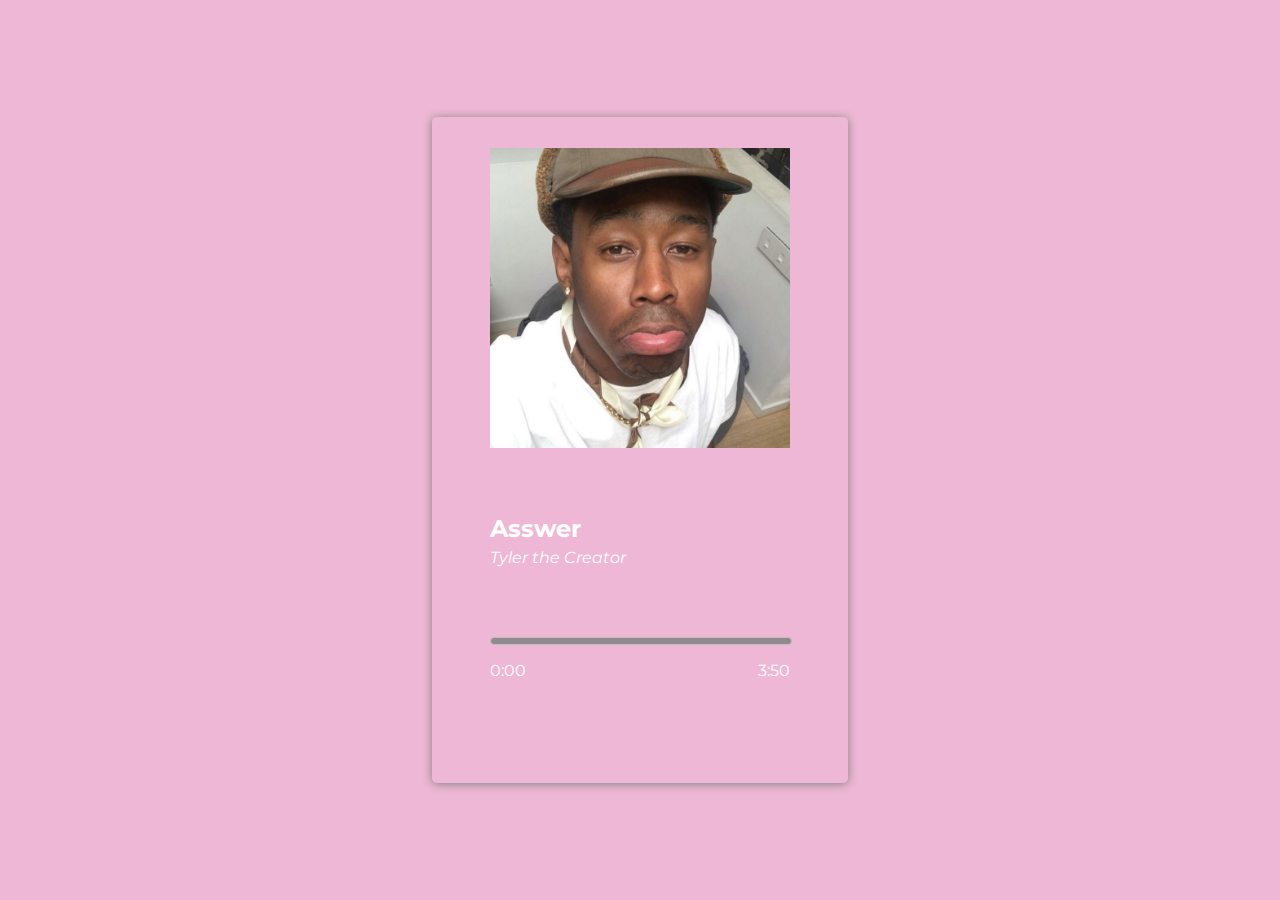
<file: radio.html>
<!DOCTYPE html>
<html lang="pt-br">
<head>
    <meta charset="UTF-8">
    <meta http-equiv="X-UA-Compatible" content="IE=edge">
    <meta name="viewport" content="width=device-width, initial-scale=1.0">
    <link rel="stylesheet" href="https://pro.fontawesome.com/releases/v5.10.0/css/all.css" integrity="sha384-AYmEC3Yw5cVb3ZcuHtOA93w35dYTsvhLPVnYs9eStHfGJvOvKxVfELGroGkvsg+p" crossorigin="anonymous"/>
    <link rel="preconnect" href="https://fonts.googleapis.com">
    <link rel="preconnect" href="https://fonts.gstatic.com" crossorigin>
    <link href="https://fonts.googleapis.com/css2?family=Montserrat&display=swap" rel="stylesheet">
    <link rel="stylesheet" href="radio.css">
    <title>Projeto Player Spotify</title>
</head>
<body>

    <div class="player">

        <img src="img/1.jpg">
    <div class="descricao">
        <h2>Answer</h2>
        <i>Tyler The Creator</i>
    </div>
    <div class="duracao">
        <div class="barra">
            <progress value="0" max="1"></progress>
        </div>
        <div class="tempo">
            <p class="inicio">0:00</p>
            <p class="fim">3:40</p>
        </div>
    </div>
    <div class="player1">
        <i class="fas fa-step-backward setas anterior"></i>
        <i class="fas fa-play-circle botao-play"></i>
        <i class="fas fa-pause-circle botao-pause"></i>
        <i class="fas fa-step-forward setas proxima"></i>
    </div>

    </div>

    <audio src="./music/Answer.m4a"></audio>
    <script src="radio.js"></script>
</body>
</html>
</file>
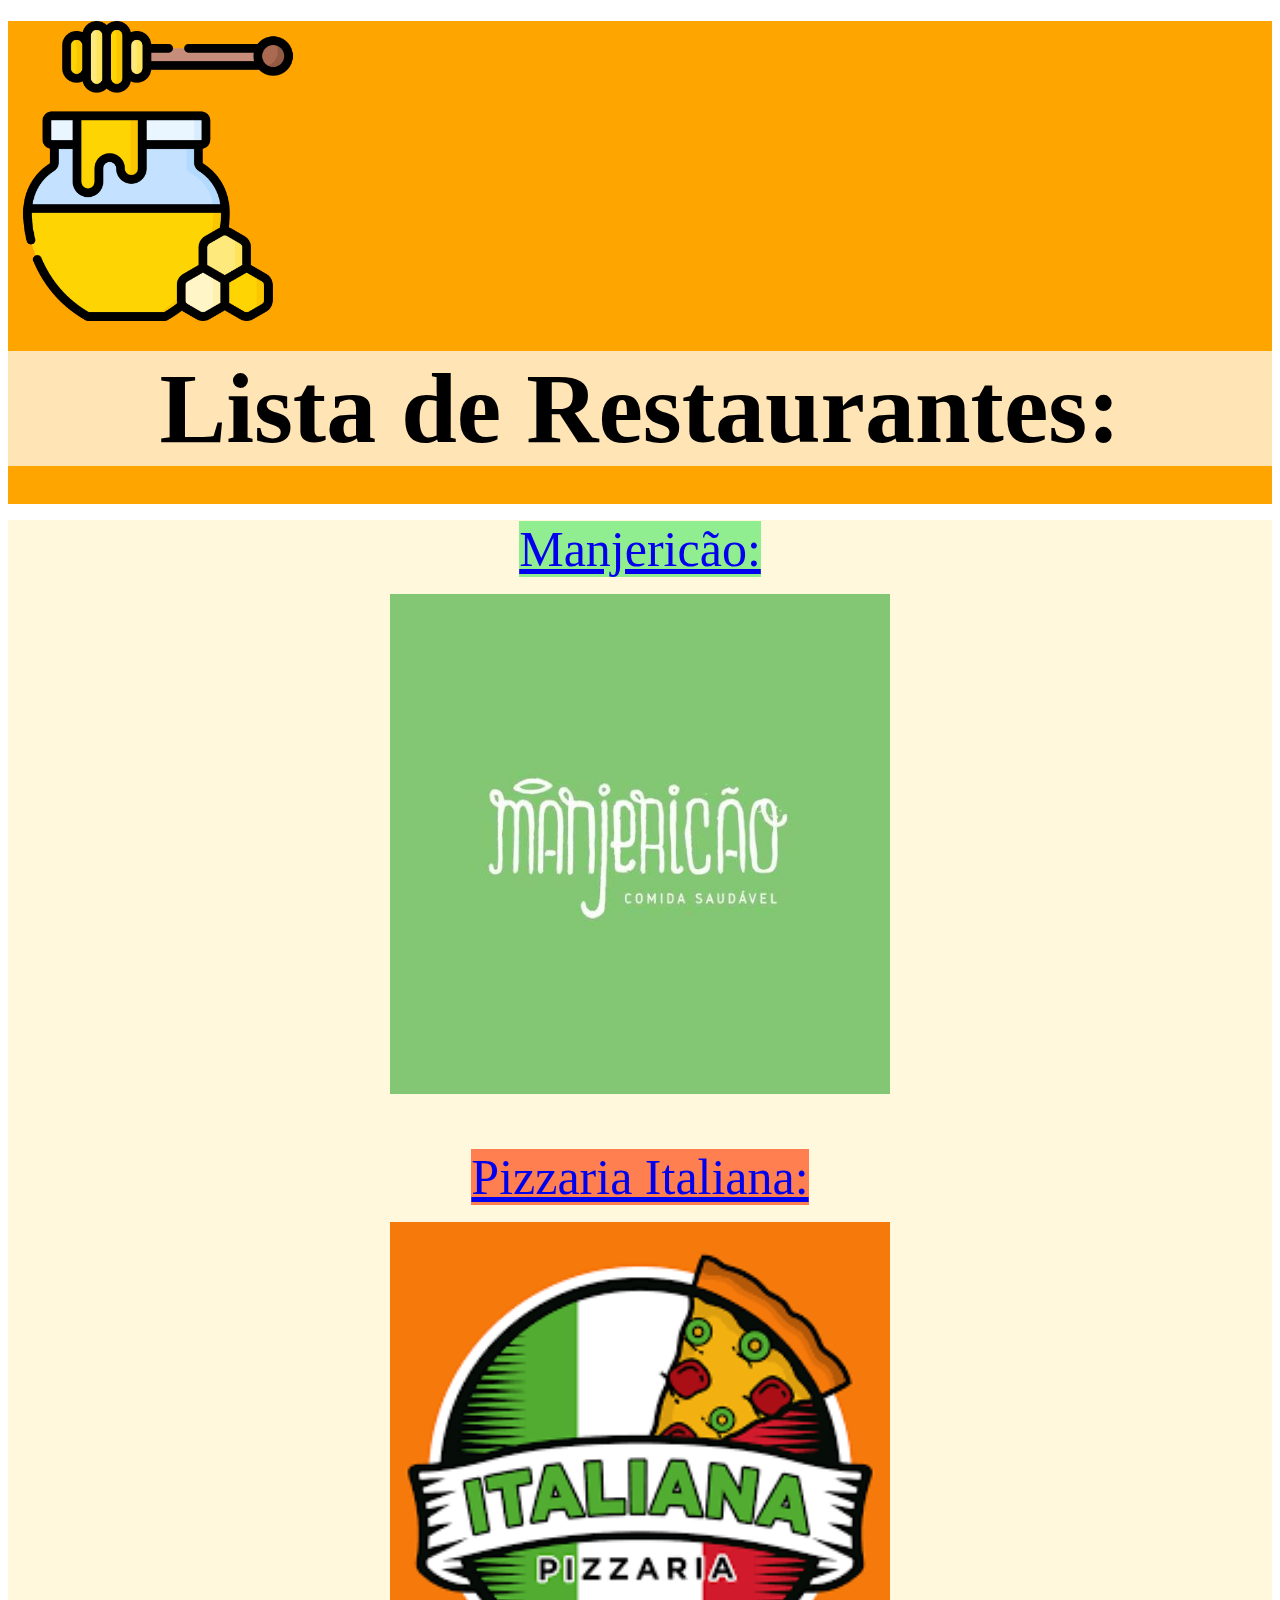
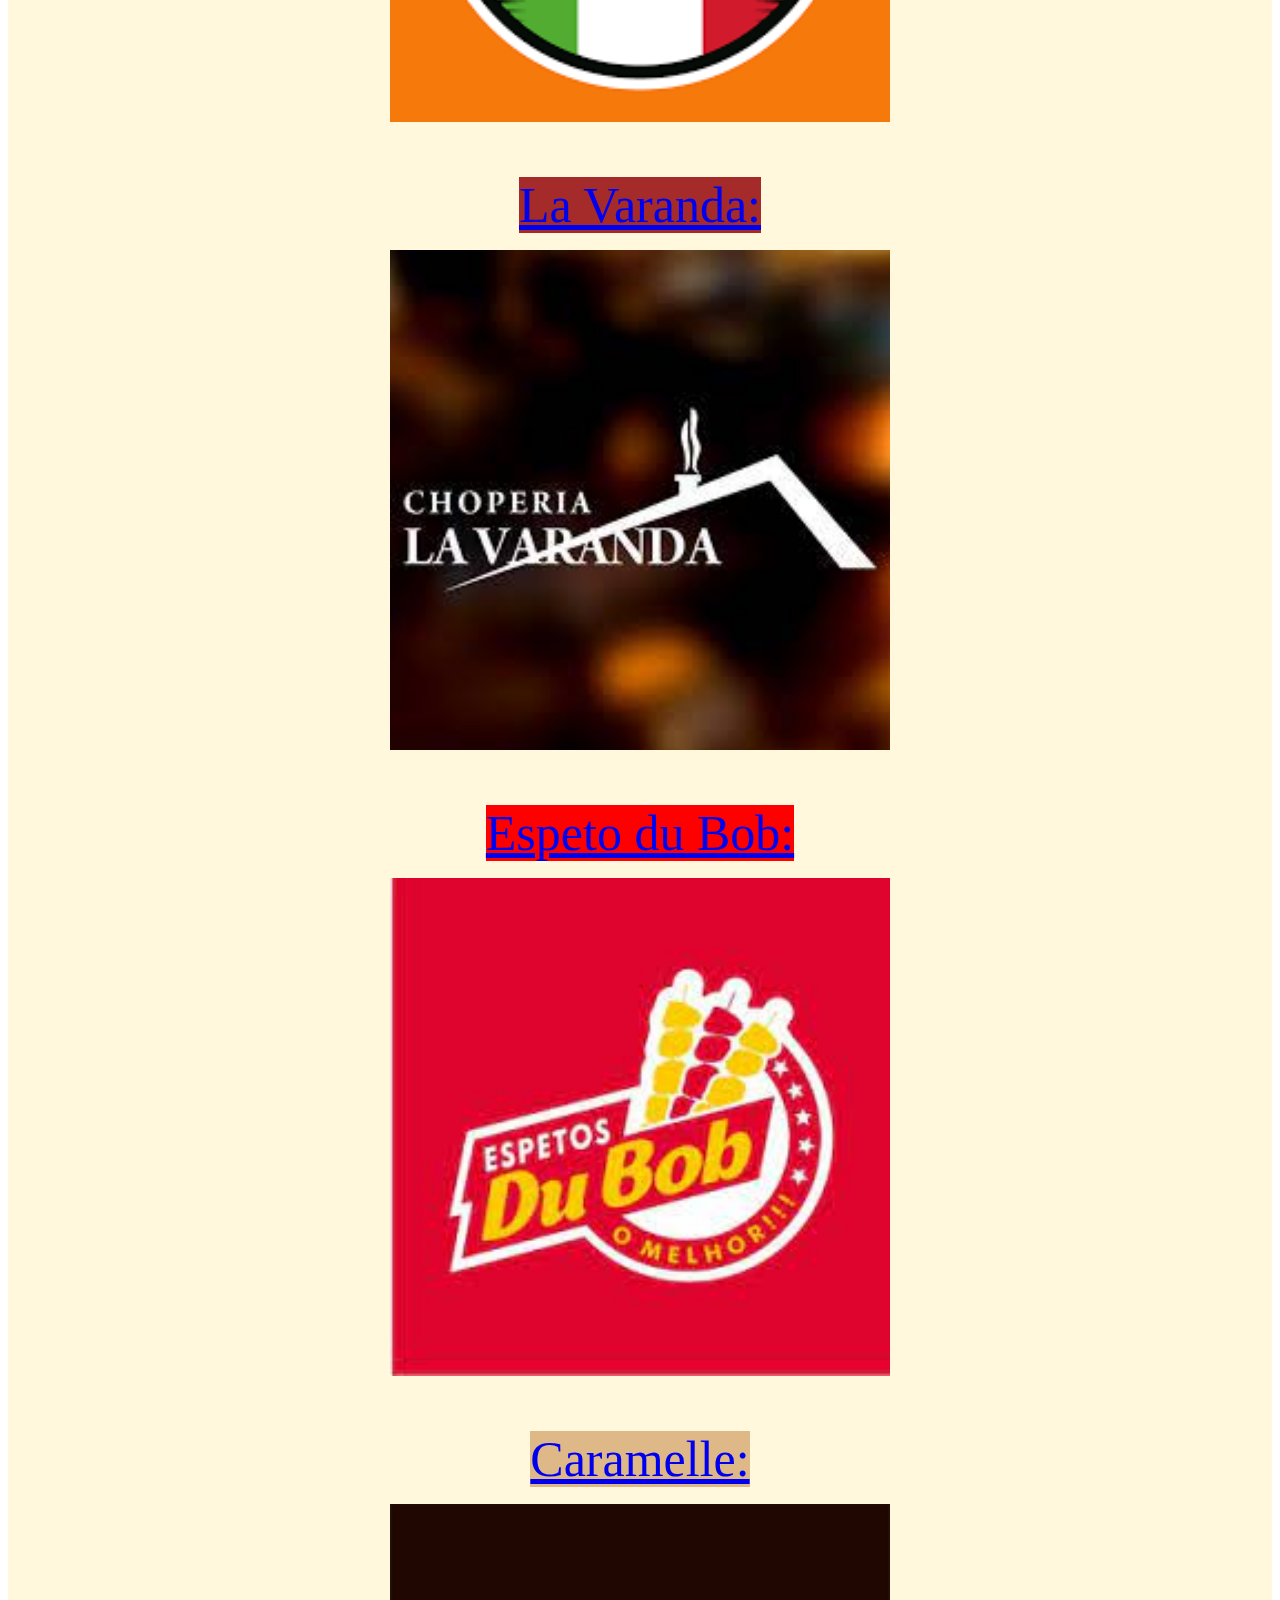
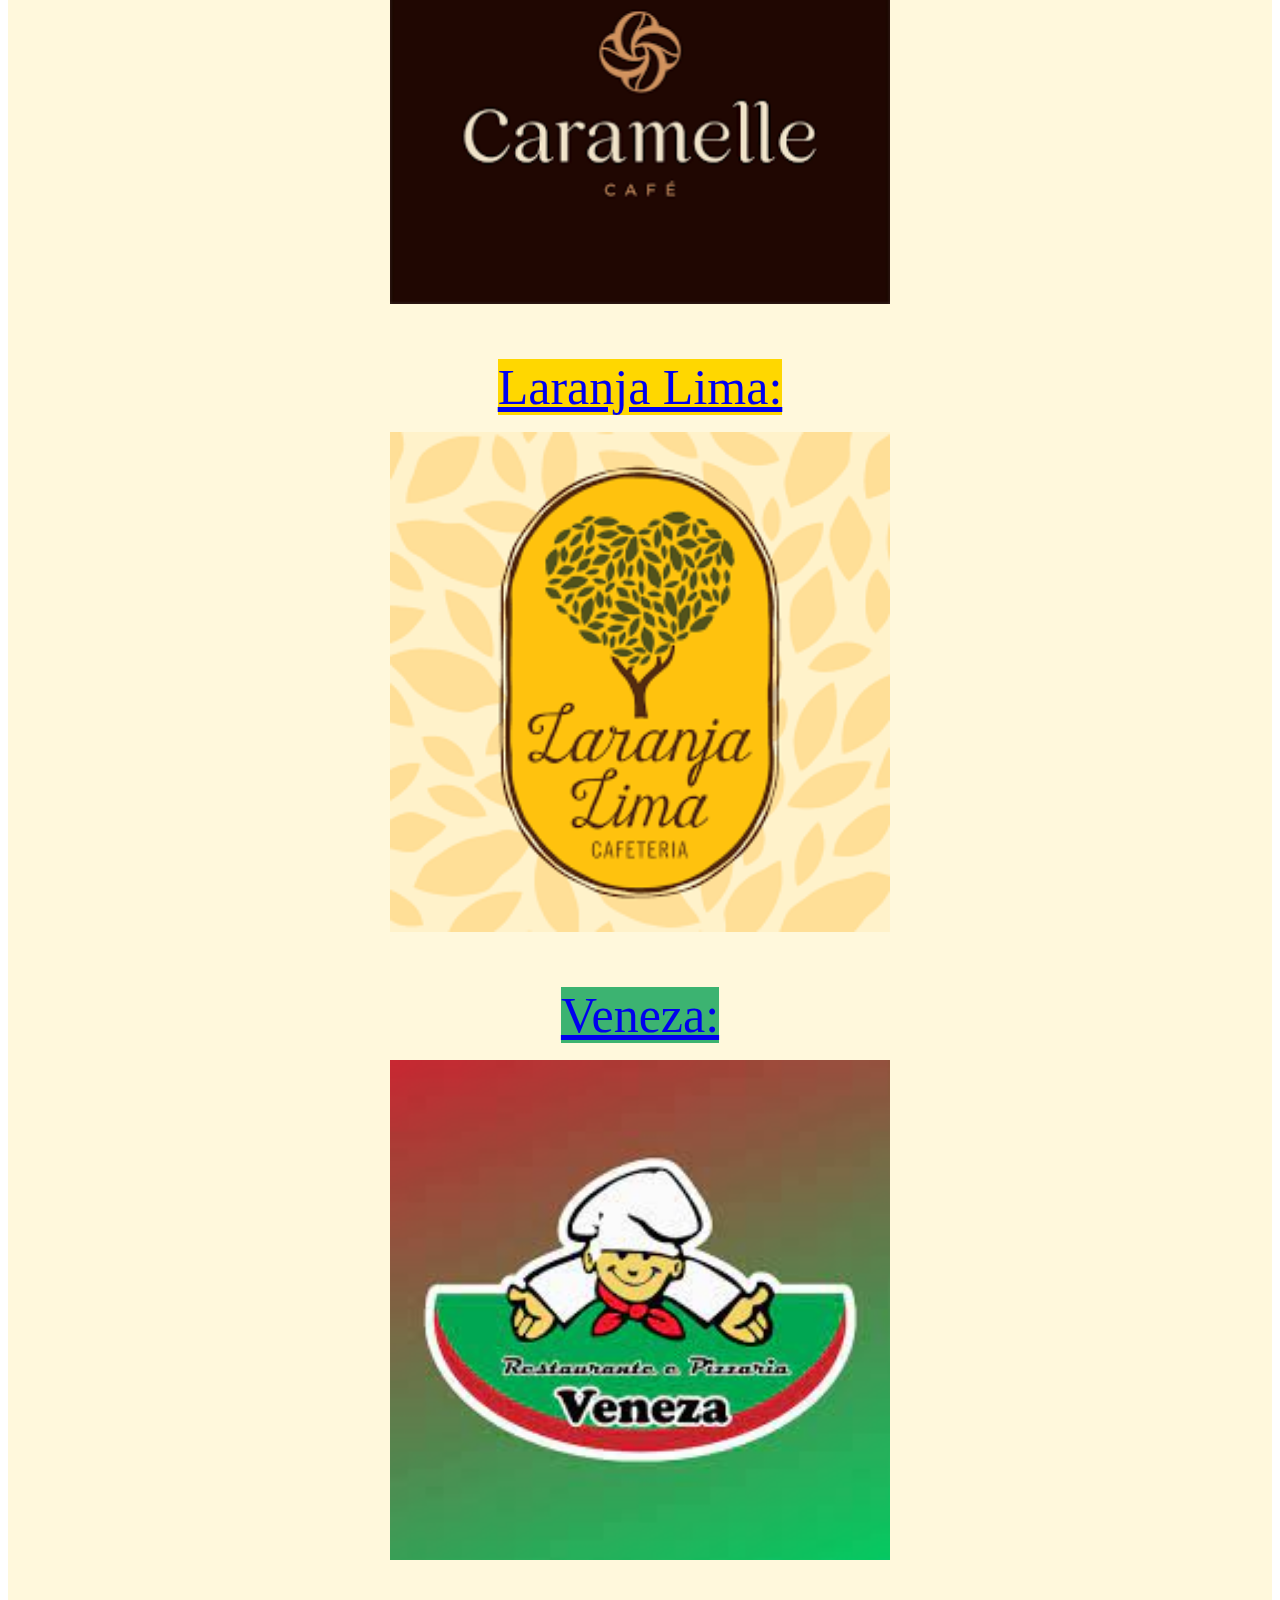
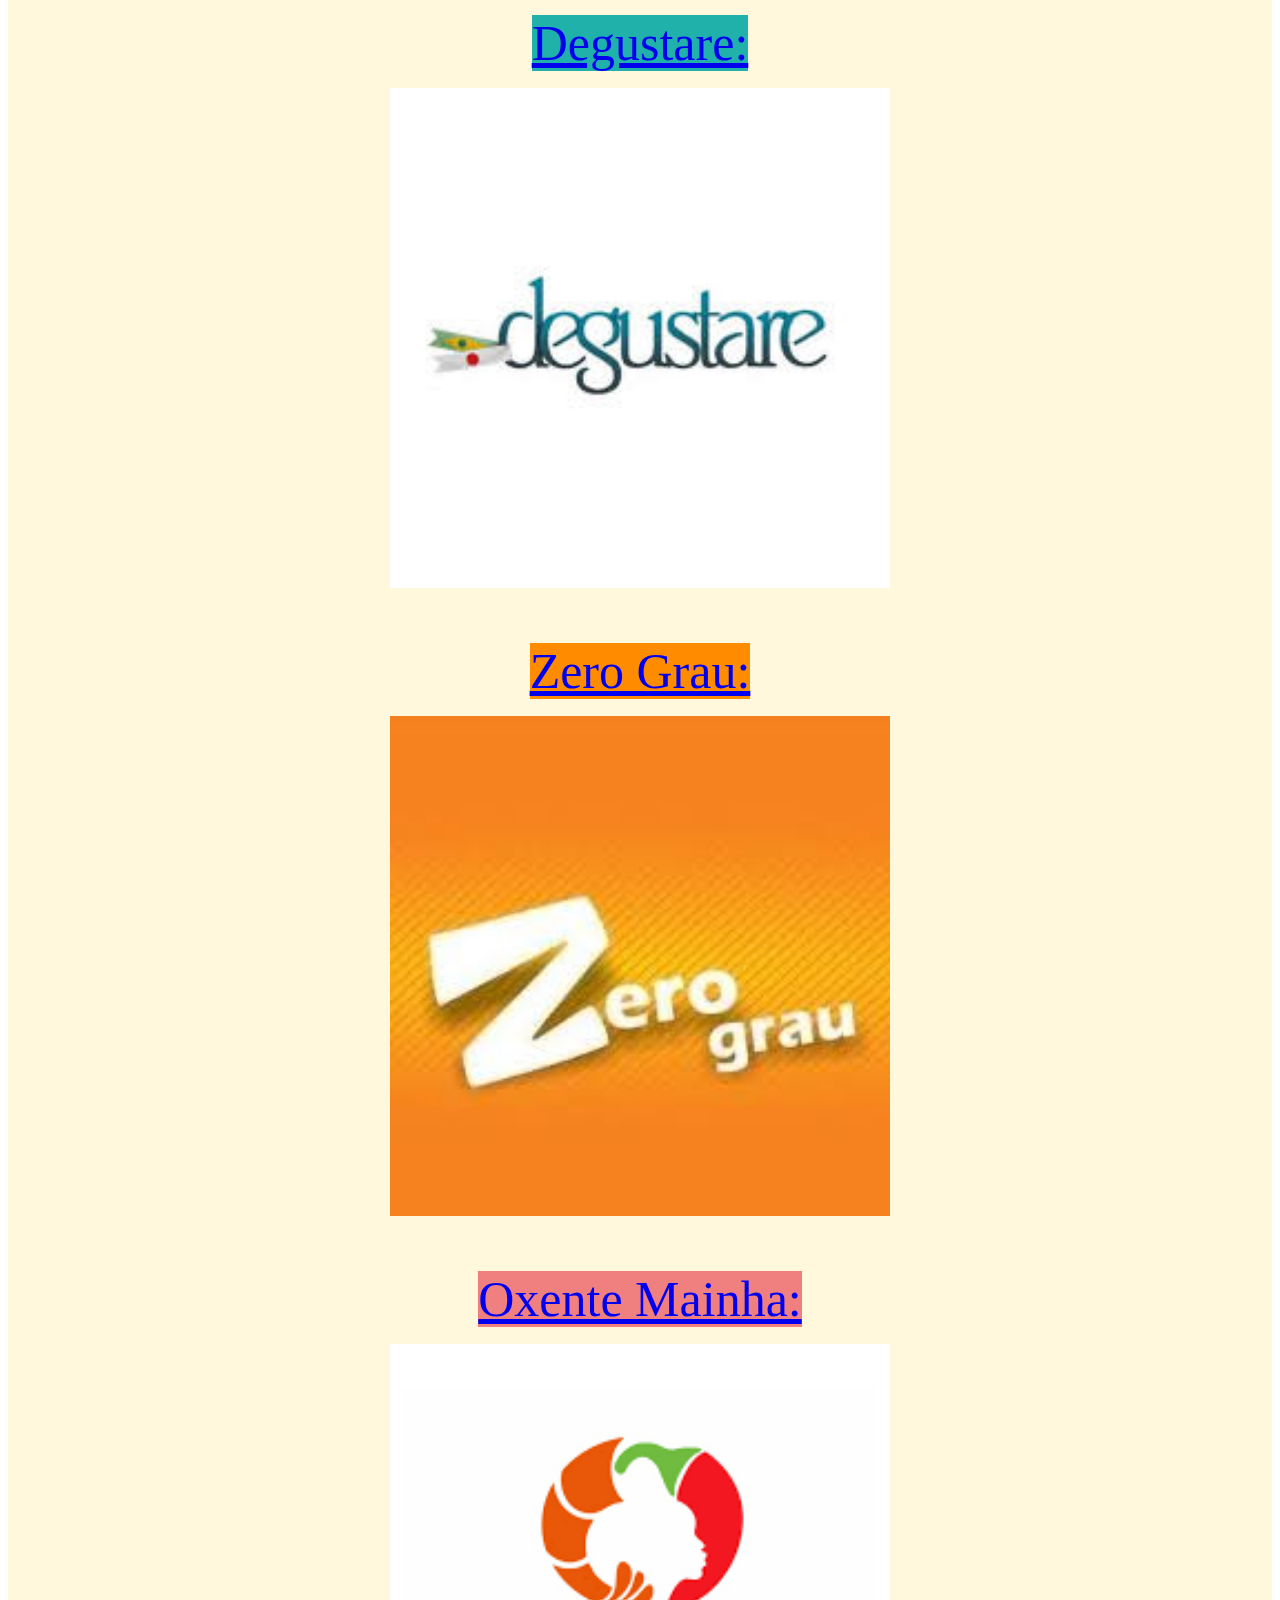
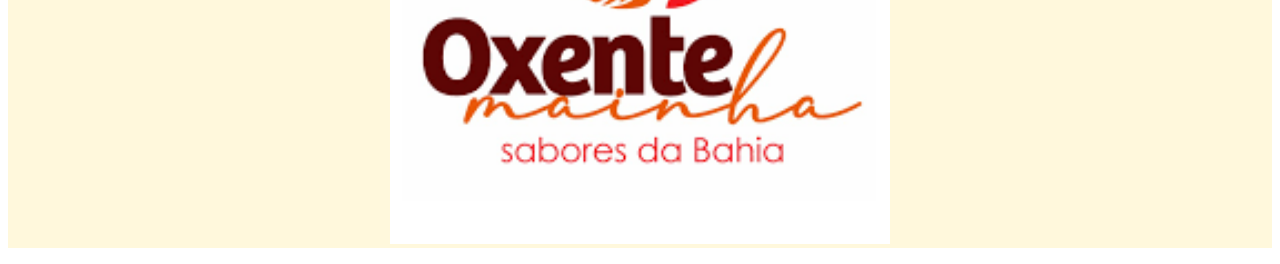
<file: restaurantes.html>
<!DOCTYPE html>
<html lang="en">
<head>
    <meta charset="UTF-8">
    <meta http-equiv="X-UA-Compatible" content="IE=edge">
    <meta name="viewport" content="width=device-width, initial-scale=1.0">
    <link rel = "stylesheet" type = "text/css" href = 'style.css'>
    <title>Document</title>
</head>
<body>
<div class="div1">
    <h1>
        <img src="imagens/2770763.png" alt="" width="300px" >
        
    </h1>
          <h2>
            
            <div class="list" align="center" style = 'font-size:100px'>Lista de Restaurantes:</div>
            
            
          </h2>
        </body><br>

    </div>
    <div class="divgeral">
        <p align="center">
            
        <a href = "https://www.instagram.com/manjericaocomidasaudavel/" class="manjericao"  style = 'font-size:50px' >  Manjericão: </a> <br>
        </p>

        <p align="center">
            <img src="imagens/manjericao.jpg" alt=""
            width="500px">
        </p><br>
        
        <p align="center">
        <a href = "https://www.instagram.com/italianapizzariaoficial/" class="italiana" style = 'font-size:50px'> Pizzaria Italiana: </a> <br>
        </p>

        <p align="center"><img src="imagens/italiana.png" alt=""
            width="500px"></p><br>
        

        <p align="center">
        <a href = "https://www.facebook.com/lavarandavha/?locale=pt_BR" class="lavaranda" style = 'font-size:50px'> La Varanda: </a> <br>
    </p>
        <p align="center"><img src="imagens/la varanda.jpg" alt=""
            width="500px"></p><br>

        <p align="center">
        <a href = "https://www.instagram.com/espeto.dubob/" class="bob" style = 'font-size:50px'> Espeto du Bob: </a> <br>
    </p>
        <p align="center"><img src="imagens/espetobob.jpg" alt=""
            width="500px"></p><br>

        <p align="center">
        <a href = "https://www.instagram.com/caramellecafe.vilhena/" class="caramelle" style = 'font-size:50px'> Caramelle: </a> <br>
    </p>
        <p  align="center"><img src="imagens/caramelle.png" alt=""
            width="500px"></p><br>

        <p align="center">
        <a href = "https://www.facebook.com/laranjalimashoes/?locale=pt_BR" class="lima" style = 'font-size:50px'> Laranja Lima: </a> <br>
    </p>
        <p align="center"><img src="imagens/laranja lima.png" alt=""
            width="500px"></p><br>

        <p align="center">
        <a href = "https://www.instagram.com/restaurantevenezavilhena/" class="veneza" style = 'font-size:50px'> Veneza: </a> <br>
    </p>
        <p align="center"><img src="imagens/veneza.jpg" alt=""
            width="500px"></p><br>

        <p align="center">
        <a href = "https://www.facebook.com/restaurantedegustarevha/?locale=pt_BR" class="degustare" style = 'font-size:50px'> Degustare: </a> <br>
    </p>
        <p  align="center"><img src="imagens/degustare.jpg" alt=""
            width="500px"></p><br>

        <p align="center">
        <a href = "https://www.instagram.com/lanchonete.zerograu/" class="zerograu" style = 'font-size:50px'> Zero Grau: </a> <br>
    </p>

        <p align="center"><img src="imagens/zerograu.jpg" alt=""
            width="500px"></p><br>

        <p align="center">
        <a href = "https://m.facebook.com/people/Cafeteria-Oxente-Mainha/100086347344460/" class="oxente" style = 'font-size:50px'> Oxente Mainha: </a> <br>
        </p>

        <p align="center"><img src="imagens/oxente.png" alt=""
            width="500px"></p>

       
        </div>

</body>
</html>
</file>
<file: radio.css>
body, html {
    margin: 0;
    padding: 0;
    display: flex;
    flex-direction: column;
    align-items: center;
    justify-content: center;
    height: 100vh;
    background-color: #eeb7d5;
    color: #ffffff;
    font-family: 'Montserrat', sans-serif;
}

img {
    width: 300px;
    height: 300px;
}

.descricao {
    width: 300px;
}

h2 {
    margin-bottom: 5px;
}

.duracao {
    width: 300px;
    margin-top: 25px;
}

.barra {
    width: 300px;
    height: 6px;
    border: 1px solid #bebebe;
    background-color: #928a8a;
    border-radius: 5px;
    display: flex;
    align-items: center;
    justify-content: flex-start;
}

progress {
    height: 6px;
    width: 0;
    background-color: #333;
}


.tempo {
    display: flex;
    width: 300px;
    justify-content: space-between;
}

.player1 {
    width: 300px;
    display: flex;
    justify-content: space-around;
    align-items: center;
    flex-direction: row;
    margin-bottom: 10px;
}

.botao-play, .botao-pause {
    font-size: 50px;
    cursor: pointer;
}

.setas {
    font-size: 40px;
    cursor: pointer;
}

.botao-pause {
    display: none;
}

.player {
    display: flex;
    align-items: center;
    justify-content: space-around;
    flex-direction: column;
    width: 400px;
    height: 650px;
    margin: 10px;
    box-shadow: 0 1px 10px gray;
    padding: 8px;
    border-radius: 5px;
  }
</file>
<file: style.css>
.div1
{
    background-color:Orange;
}
.divgeral
{
    background-color: Cornsilk;
}
.list
{
    background-color: Moccasin;
}

.manjericao
{
    background-color: LightGreen;
}
.italiana
{
    background-color: coral;
}
.lavaranda
{
    background-color: Brown;
}
.bob
{
    background-color: Red;
}
.caramelle
{
    background-color: BurlyWood;
}

.lima{
   background-color:  Gold;
}
.veneza
{
    background-color: MediumSeaGreen;
}
.degustare
{
   background-color:  LightSeaGreen;
}
.zerograu
{
    background-color: DarkOrange;
}
.oxente
{
    background-color: LightCoral;
}
</file>
